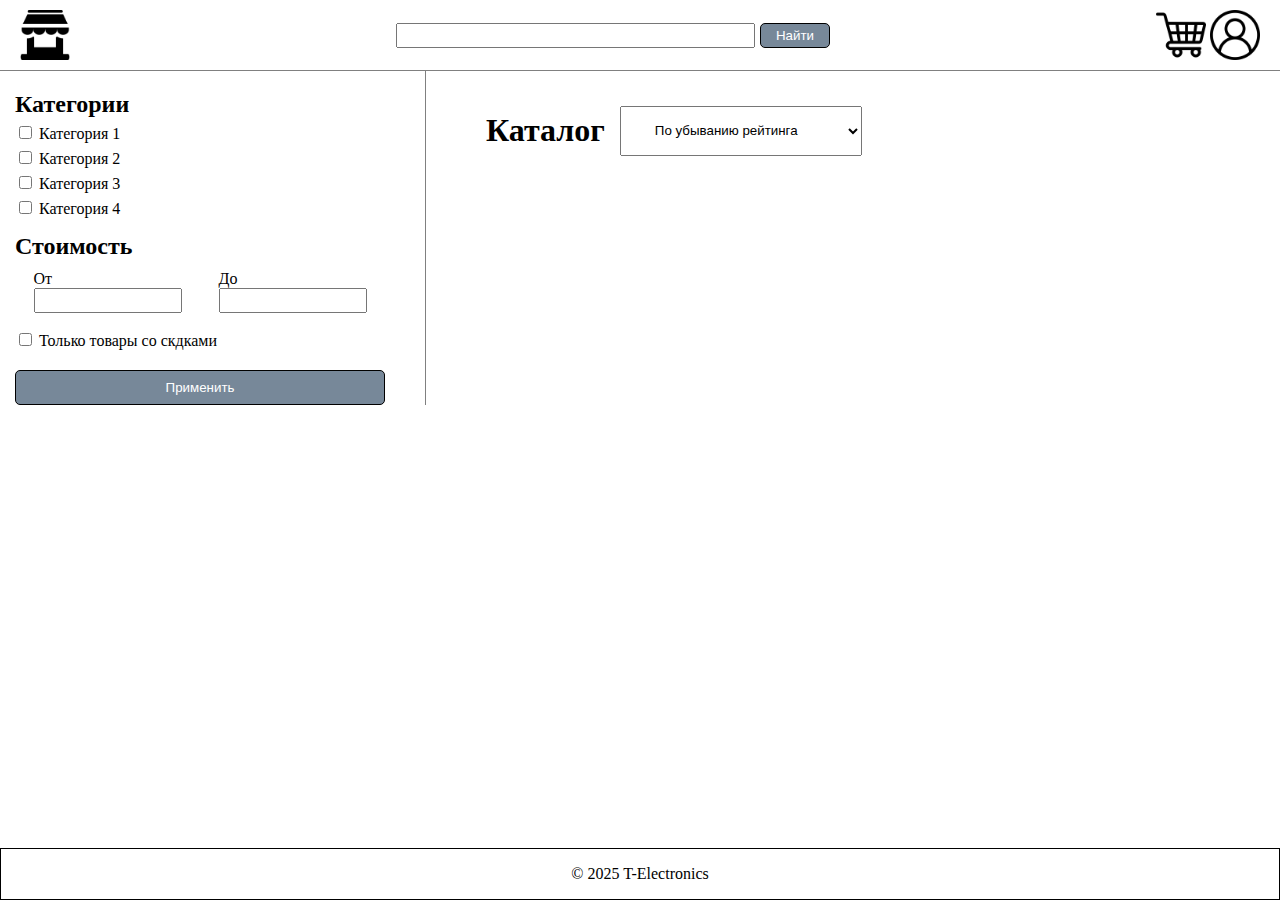
<file: index.html>
<!DOCTYPE html>
<html lang="en">
<head>
    <meta charset="UTF-8">
    <meta name="viewport" content="width=device-width, initial-scale=1.0">
    <link rel="stylesheet" href="main.css">
    <title>Главная страница</title>
</head>
<body>
    <header>
        <img src="resources/icons/logo.png" alt="Logo" id="logo-icon">
        <div id="search">
            <input type="text">
            <button>Найти</button>
        </div>
        <div id="link-icons">
            <a href="shopping-cart.html"><img src="resources/icons/shopping-cart.png" alt="shopping cart"></a>
            <a href="profile.html"><img src="resources/icons/user.png" alt="profile"></a>
        </div>
    </header>
    <main>
        <div>
            <aside>
                <h2>Категории</h2>
                <section>
                    <div>
                        <input type="checkbox" name="category">
                        <label for="category">Категория 1</label>
                    </div>
                    <div>
                        <input type="checkbox" name="category">
                        <label for="category">Категория 2</label>
                    </div>
                    <div>
                        <input type="checkbox" name="category">
                        <label for="category">Категория 3</label>
                    </div>
                    <div>
                        <input type="checkbox" name="category">
                        <label for="category">Категория 4</label>
                    </div>
                </section>
                <section>
                    <h2>Стоимость</h2>
                    <div id="price-filters">
                        <div class="price-filter">
                            <p>От</p>
                            <input type="number">
                        </div>
                        <div class="price-filter">
                            <p>До</p>
                            <input type="number">
                        </div>
                    </div>
                    <div class="block-only-discount">
                        <input type="checkbox" name="only-discount">
                        <label for="only-discount">Только товары со скдками</label>
                    </div>
                    <button>Применить</button>
                </section>
            </aside>
            <section id="catalog">
                <div id="catalog-top">
                    <h1>Каталог</h1>
                    <select name="sorting-catalog" id="sorting-catalog">
                        <option value="">По убыванию рейтинга</option>
                        <option value="">По возрастанию рейтинга</option>
                        <option value="">По убыванию цены</option>
                        <option value="">По возрастанию цены</option>
                    </select>
                </div>
                <div id="goods">
                <!-- Блоки с товарами -->
                </div>
                <!-- <div id="load-page">
                    <button>Загрузить ещё</button>
                </div> -->
            </section>
        </div>
    </main>
    <footer>
        <p>© 2025 T-Electronics</p>
    </footer>
    <script src="main.js"></script>
</body>
</html>
</file>
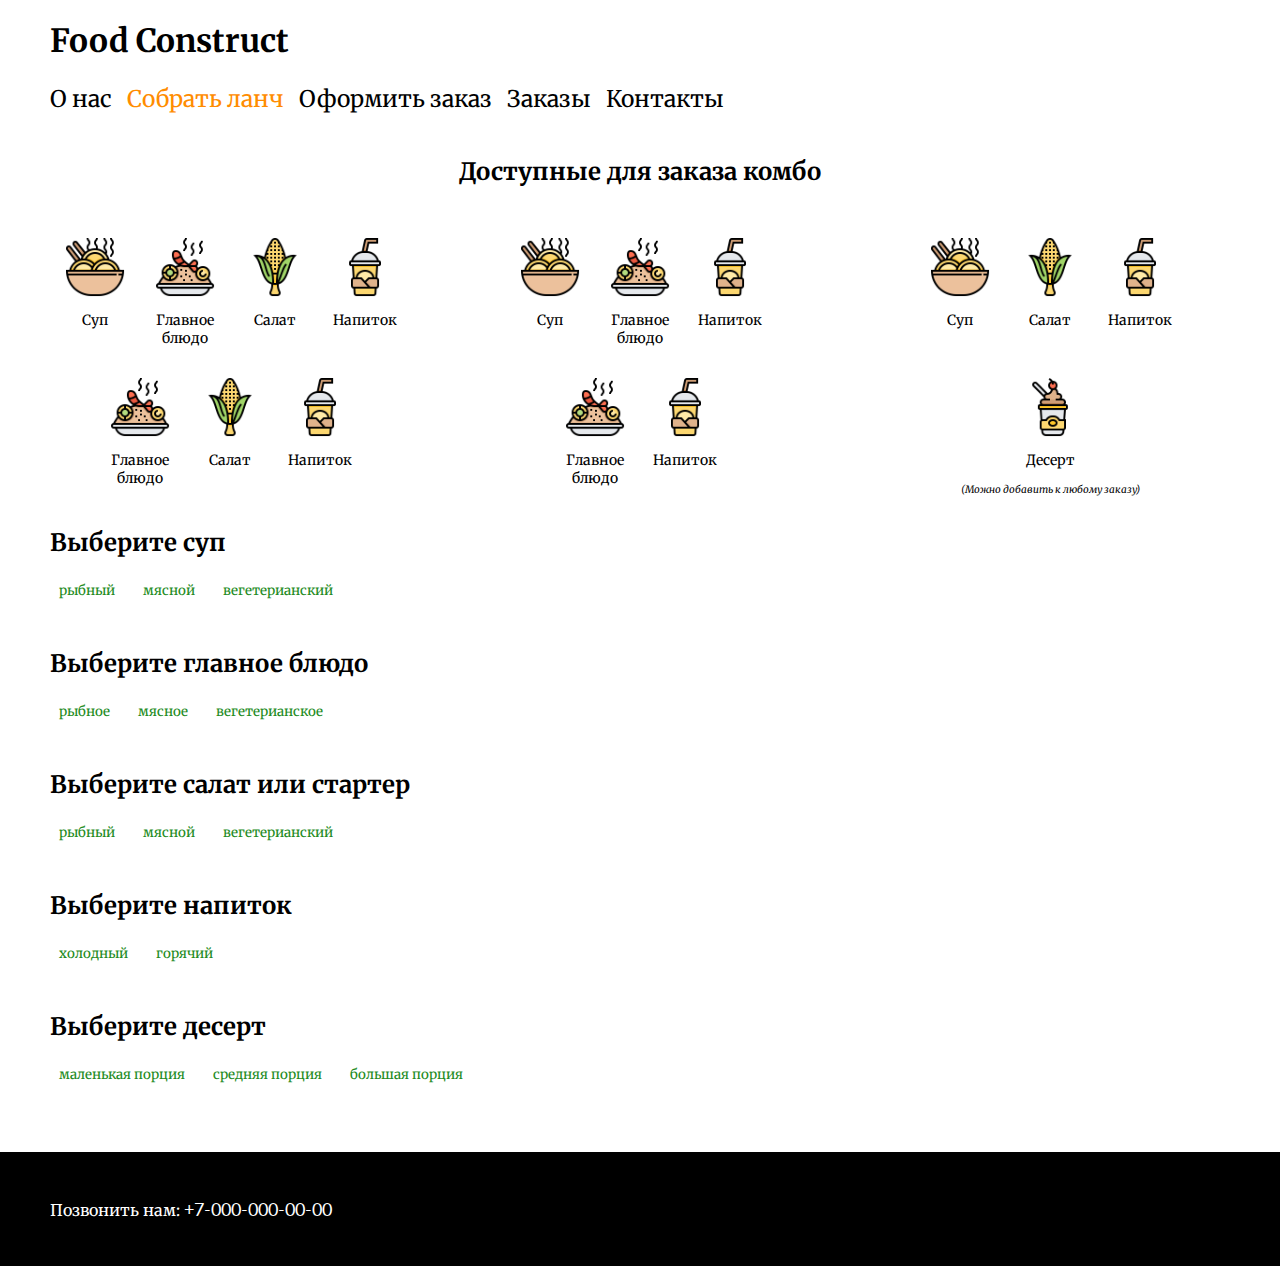
<file: getlunch.html>
<!DOCTYPE html>
<html lang="en">
<head>
    <meta charset="UTF-8">
    <meta name="viewport" content="width=device-width, initial-scale=1">

    <title>Собрать ланч</title>
    <link rel="stylesheet" href="getlunch.css">

    <link rel="preconnect" href="https://fonts.googleapis.com">
    <link rel="preconnect" href="https://fonts.gstatic.com" crossorigin>
    <link href="https://fonts.googleapis.com/css2?family=Merriweather:ital,wght@0,300;0,400;0,700;0,900;1,300;1,400;1,700;1,900&display=swap" rel="stylesheet">

    <link rel="preconnect" href="https://fonts.googleapis.com">
    <link rel="preconnect" href="https://fonts.gstatic.com" crossorigin>
    <link href="https://fonts.googleapis.com/css2?family=Lato:ital,wght@0,100;0,300;0,400;0,700;0,900;1,100;1,300;1,400;1,700;1,900&display=swap" rel="stylesheet">
</head>
<body>
    <header>
        <h1>Food Construct</h1>
        <nav>
            <ul class="nav_line">
                <li><a href="index.html">О нас</a></li>
                <li><a href="" class="active-link">Собрать ланч</a></li>
                <li><a href="getorder.html">Оформить заказ</a></li>
                <li><a href="">Заказы</a></li>
                <li><a href="#contacts">Контакты</a></li>
            </ul>
        </nav>
    </header>
    <main>
        <section id="combos">
            <h2>Доступные для заказа комбо</h2>
            <div class="combos-container">
                <div class="combos-variant">
                    <div class="combos-dish">
                        <img src="resources/icons/soup.png" alt="soup">
                        <p>Суп</p>
                    </div>
                    <div class="combos-dish">
                        <img src="resources/icons/main.png" alt="soup">
                        <p>Главное блюдо</p>
                    </div>
                    <div class="combos-dish">
                        <img src="resources/icons/salad.png" alt="soup">
                        <p>Салат</p>
                    </div>
                    <div class="combos-dish">
                        <img src="resources/icons/drink.png" alt="soup">
                        <p>Напиток</p>
                    </div>
                </div>
                <div class="combos-variant">
                    <div class="combos-dish">
                        <img src="resources/icons/soup.png" alt="soup">
                        <p>Суп</p>
                    </div>
                    <div class="combos-dish">
                        <img src="resources/icons/main.png" alt="soup">
                        <p>Главное блюдо</p>
                    </div>
                    <div class="combos-dish">
                        <img src="resources/icons/drink.png" alt="soup">
                        <p>Напиток</p>
                    </div>
                </div>
                <div class="combos-variant">
                    <div class="combos-dish">
                        <img src="resources/icons/soup.png" alt="soup">
                        <p>Суп</p>
                    </div>
                    <div class="combos-dish">
                        <img src="resources/icons/salad.png" alt="soup">
                        <p>Салат</p>
                    </div>
                    <div class="combos-dish">
                        <img src="resources/icons/drink.png" alt="soup">
                        <p>Напиток</p>
                    </div>
                </div>
                <div class="combos-variant">
                    <div class="combos-dish">
                        <img src="resources/icons/main.png" alt="soup">
                        <p>Главное блюдо</p>
                    </div>
                    <div class="combos-dish">
                        <img src="resources/icons/salad.png" alt="soup">
                        <p>Салат</p>
                    </div>
                    <div class="combos-dish">
                        <img src="resources/icons/drink.png" alt="soup">
                        <p>Напиток</p>
                    </div>
                </div>
                <div class="combos-variant">
                    <div class="combos-dish">
                        <img src="resources/icons/main.png" alt="soup">
                        <p>Главное блюдо</p>
                    </div>
                    <div class="combos-dish">
                        <img src="resources/icons/drink.png" alt="soup">
                        <p>Напиток</p>
                    </div>
                </div>
                <div class="combos-variant">
                    <div class="combos-dish">
                        <img src="resources/icons/desert.png" alt="soup">
                        <p>Десерт</p>
                        <p id="desert-combo-text">(Можно добавить к любому заказу)</p>
                    </div>

                </div>
            </div>
        </section>
        <section id="soup">
            <h2>Выберите суп</h2>
            <div class="filters">
                <button data-kind="fish">рыбный</button>
                <button data-kind="meat">мясной</button>
                <button data-kind="veg">вегетерианский</button>
            </div>
            <div class="dishes"></div>
        </section>
        <section id="main">
            <h2>Выберите главное блюдо</h2>
            <div class="filters">
                <button data-kind="fish">рыбное</button>
                <button data-kind="meat">мясное</button>
                <button data-kind="veg">вегетерианское</button>
            </div>
            <div class="dishes"></div>
        </section>
        <section id="salad_starter">
            <h2>Выберите салат или стартер</h2>
            <div class="filters">
                <button data-kind="fish">рыбный</button>
                <button data-kind="meat">мясной</button>
                <button data-kind="veg">вегетерианский</button>
            </div>
            <div class="dishes"></div>
        </section>
        <section id="beverage">
            <h2>Выберите напиток</h2>
            <div class="filters">
                <button data-kind="cold">холодный</button>
                <button data-kind="hot">горячий</button>
            </div>
            <div class="dishes"></div>
        </section>
        <section id="desert">
            <h2>Выберите десерт</h2>
            <div class="filters">
                <button data-kind="small">маленькая порция</button>
                <button data-kind="medium">средняя порция</button>
                <button data-kind="large">большая порция</button>
            </div>
            <div class="dishes"></div>
        </section>
    </main>
    <footer id="contacts">
            <p>Позвонить нам: <a href="https://www.youtube.com/watch?v=dQw4w9WgXcQ" id="phone">+7-000-000-00-00</a></p>
    </footer>

    <script src="dishes.js"></script>
    <script src="getlunch.js"></script> 
</body>
</html>
</file>
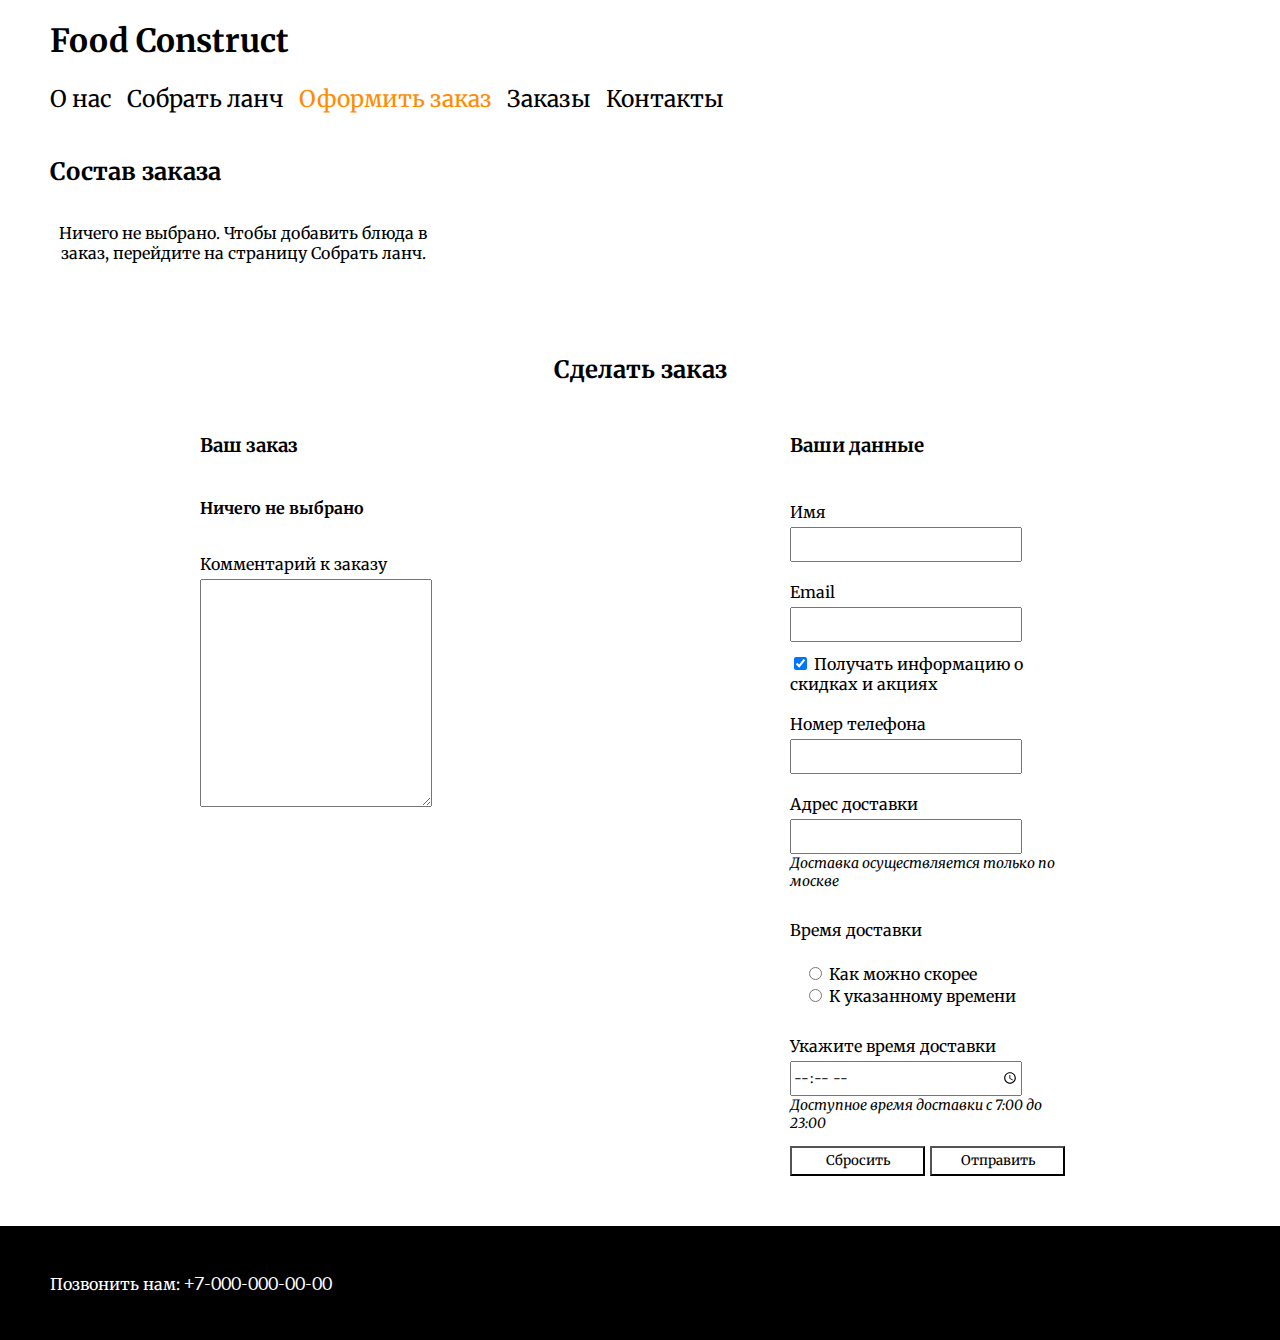
<file: getorder.html>
<!DOCTYPE html>
<html lang="en">
<head>
    <meta charset="UTF-8">
    <meta name="viewport" content="width=device-width, initial-scale=1">

    <title>Оформить заказ</title>
    <link rel="stylesheet" href="getlunch.css">

    <link rel="preconnect" href="https://fonts.googleapis.com">
    <link rel="preconnect" href="https://fonts.gstatic.com" crossorigin>
    <link href="https://fonts.googleapis.com/css2?family=Merriweather:ital,wght@0,300;0,400;0,700;0,900;1,300;1,400;1,700;1,900&display=swap" rel="stylesheet">

    <link rel="preconnect" href="https://fonts.googleapis.com">
    <link rel="preconnect" href="https://fonts.gstatic.com" crossorigin>
    <link href="https://fonts.googleapis.com/css2?family=Lato:ital,wght@0,100;0,300;0,400;0,700;0,900;1,100;1,300;1,400;1,700;1,900&display=swap" rel="stylesheet">
</head>
<body>
    <header>
        <h1>Food Construct</h1>
        <nav>
            <ul class="nav_line">
                <li><a href="index.html">О нас</a></li>
                <li><a href="getlunch.html">Собрать ланч</a></li>
                <li><a href="" class="active-link">Оформить заказ</a></li>
                <li><a href="">Заказы</a></li>
                <li><a href="#contacts">Контакты</a></li>
            </ul>
        </nav>
    </header>
    <main>
        <section id="order-components">
            <h2>Состав заказа</h2>
            <div class="order-dishes">
                <p id="components-nothing">Ничего не выбрано. Чтобы добавить блюда в заказ, перейдите на страницу <a href="getlunch.html">Собрать ланч</a>.</p>
            </div>
        </section>
        <form action="" method="post">
            <h2>Сделать заказ</h2>
            <div class="form-container">
                <section class="form-section">
                    <h3>Ваш заказ</h3>

                    <p id="selected-nothing"><b>Ничего не выбрано</b></p>

                    <div class="order" hidden>
                        <p><b>Суп</b></p>
                        <p id="selected-soup">Блюдо не выбрано</p>
                        <input type="text" id="soup-value" name="soup" value="" hidden>

                        <p><b>Главное блюдо</b></p>
                        <p id="selected-main-course">Блюдо не выбрано</p>
                        <input type="text" id="main-course-value" name="main-course" value="" hidden>

                        <p><b>Салат или стартер</b></p>
                        <p id="selected-salad">Блюдо не выбрано</p>
                        <input type="text" id="salad-value" name="salad_starter" value="" hidden>

                        <p><b>Напиток</b></p>
                        <p id="selected-drink">Блюдо не выбрано</p>
                        <input type="text" id="drink-value" name="beverage" value="" hidden>

                        <p><b>Главное блюдо</b></p>
                        <p id="selected-dessert">Блюдо не выбрано</p>
                        <input type="text" id="dessert-value" name="dessert" value="" hidden>

                        <p><b>Стоимость заказа</b></p>
                        <p id="order-price"><b>0&#8381;</b></p>
                    </div>

                    <label for="comment">Комментарий к заказу</label>
                    <textarea id="comment" name="comment"></textarea>  
                </section>
                <section class="form-section">
                    <h3>Ваши данные</h3>
                    
                    <label for="name-input">Имя</label>
                    <input type="text" id="name-input" name="client-name" required>

                    <label for="email-input">Email</label>
                    <input type="email" id="email-input" name="email" required>

                    <div>
                        <input type="checkbox" id="news-checkbox" name="get-news" checked>
                        <label for="news-checkbox">Получать информацию о скидках и акциях</label>
                    </div>

                    <label for="phone-input">Номер телефона</label>
                    <input type="text" id="phone-input" name="phone" required>

                    <label for="address-input">Адрес доставки</label>
                    <input type="text" id="address-input" name="address" required>
                    <p class="details">Доставка осуществляется только по москве</p>

                    <p>Время доставки</p>

                    <fieldset>
                        <div>
                            <input type="radio" name="delivery" id="delivery-fast" value="now" required>
                            <label for="delivery-fast">Как можно скорее</label>
                        </div>
    
                        <div>
                            <input type="radio" name="delivery" id="delivery-time" value="by_time">
                            <label for="delivery-time">К указанному времени</label>
                        </div>
                    </fieldset>
                    
                    <label for="time">Укажите время доставки</label>
                    <input type="time" name="time" id="time" min="07:00" max="23:00" step="300">
                    <p class="details">Доступное время доставки с 7:00 до 23:00</p>
                    <div class="form-buttons">
                        <button type="reset" id="reset">Сбросить</button>
                        <button type="submit" id="submit">Отправить</button>
                    </div> 
                </section>
            </div>
        </form>
    </main>
    <footer id="contacts">
            <p>Позвонить нам: <a href="https://www.youtube.com/watch?v=dQw4w9WgXcQ" id="phone">+7-000-000-00-00</a></p>
    </footer>

    <script src="getorder.js"></script> 
</body>
</html>
</file>
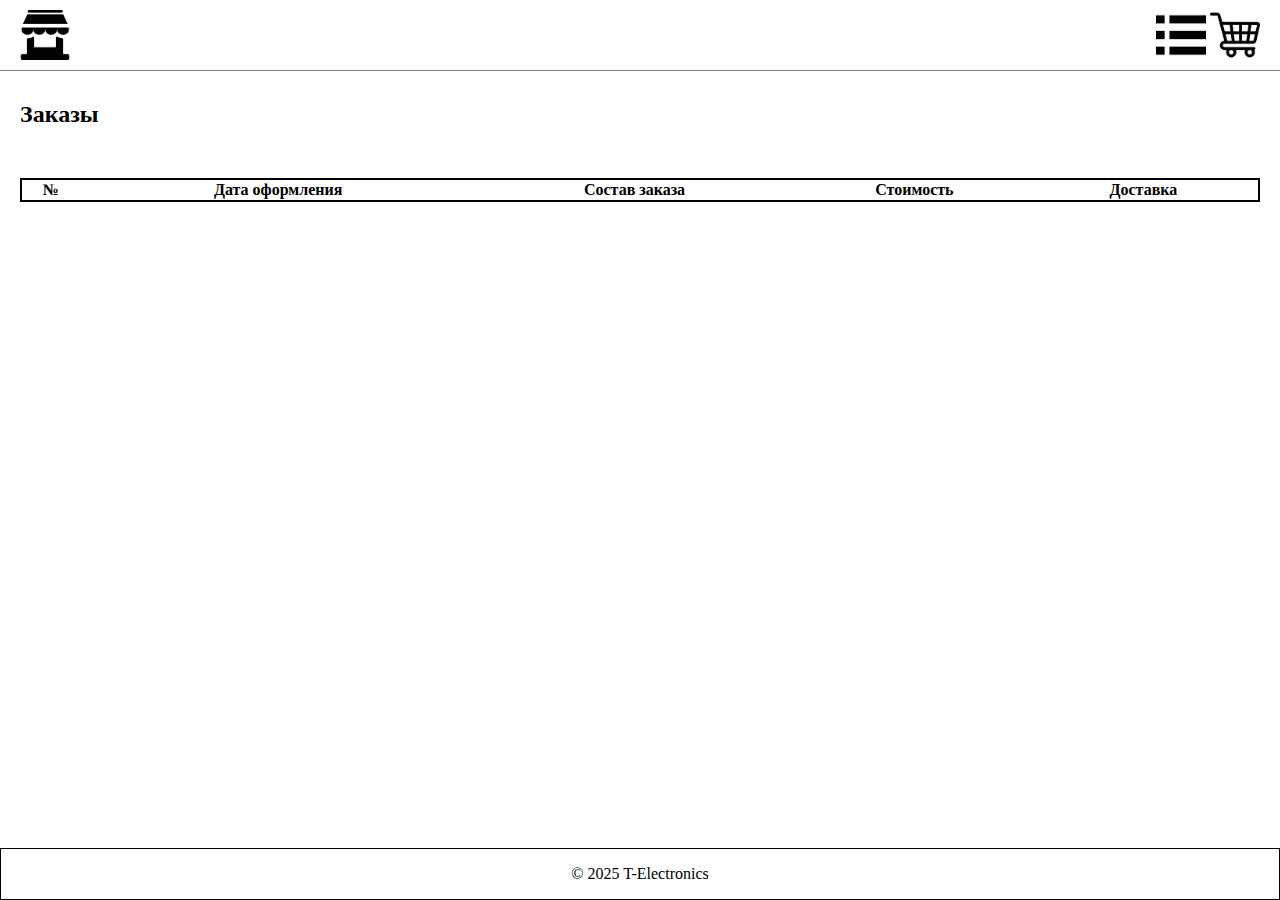
<file: profile.html>
<!DOCTYPE html>
<html lang="en">
<head>
    <meta charset="UTF-8">
    <meta name="viewport" content="width=device-width, initial-scale=1.0">
    <link rel="stylesheet" href="profile.css">
    <title>Корзина</title>
</head>
<body>
    <header>
        <img src="resources/icons/logo.png" alt="Logo" id="logo-icon">
        <div id="link-icons">
            <a href="index.html"><img src="resources/icons/menu.png" alt="catalog"></a>
            <a href="shopping-cart.html"><img src="resources/icons/shopping-cart.png" alt="shopping cart"></a>
        </div>
    </header>
    <main>
        <section>
            <h2>Заказы</h2>
            <div class="table-wrapper">
                <table>
                    <thead>
                        <tr>
                            <th>№</th>
                            <th>Дата оформления</th>
                            <th>Состав заказа</th>
                            <th>Стоимость</th>
                            <th>Доставка</th>
                            <th></th>
                        </tr>
                    </thead>
                </table>
            </div>
        </section>
    </main>
    <footer>
        <p>© 2025 T-Electronics</p>
    </footer>
    <script src="profile.js"></script>
</body>
</html>
</file>
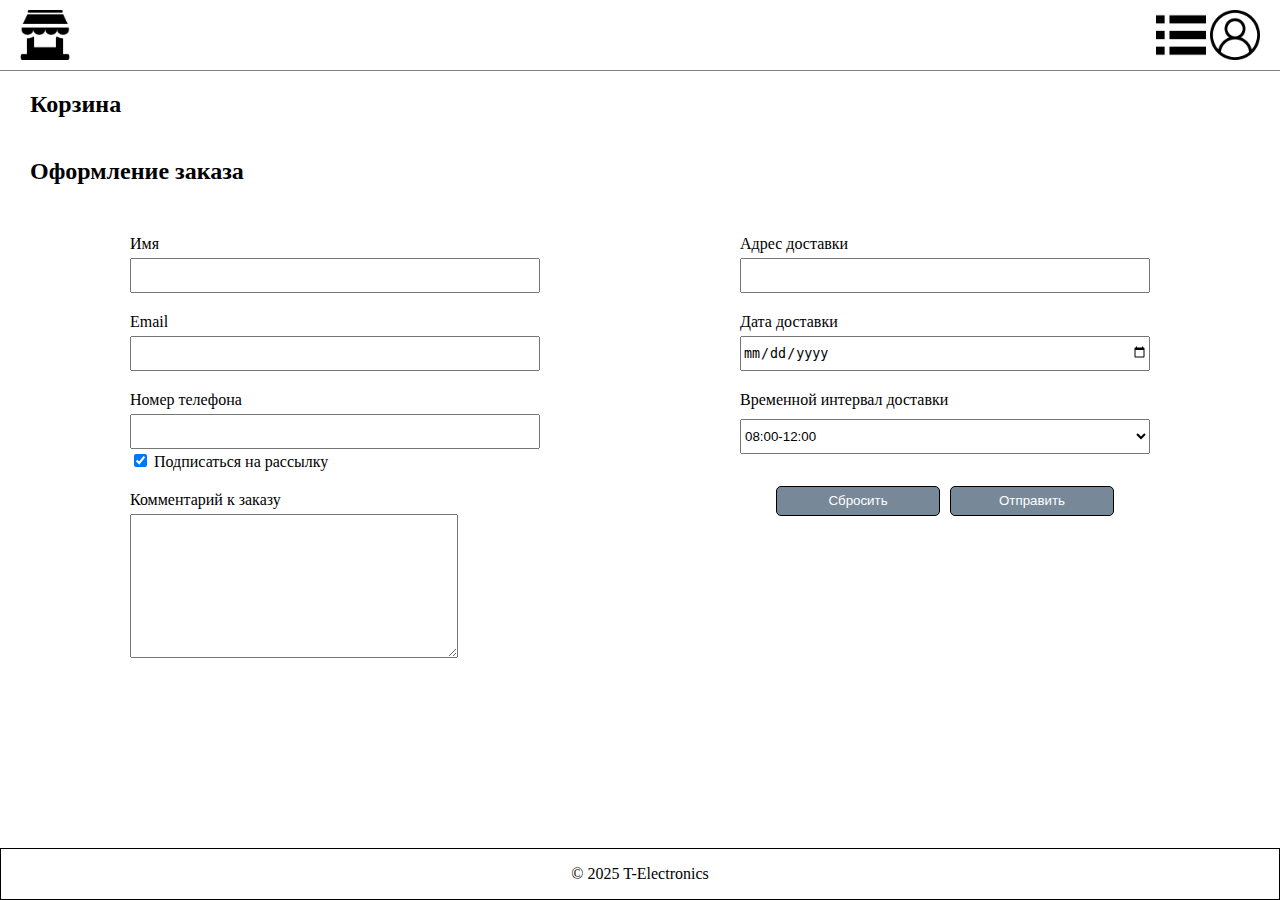
<file: shopping-cart.html>
<!DOCTYPE html>
<html lang="en">
<head>
    <meta charset="UTF-8">
    <meta name="viewport" content="width=device-width, initial-scale=1.0">
    <link rel="stylesheet" href="shopping-cart.css">
    <title>Корзина</title>
</head>
<body>
    <header>
        <img src="resources/icons/logo.png" alt="Logo" id="logo-icon">
        <div id="link-icons">
            <a href="index.html"><img src="resources/icons/menu.png" alt="catalog"></a>
            <a href="profile.html"><img src="resources/icons/user.png" alt="profile"></a>
        </div>
    </header>
    <main>
        <h2>Корзина</h2>
        <section id="goods">
            
        </section>
        <form action="" method="post">
            <h2>Оформление заказа</h2>
            <div class="form-container">
                <section class="form-section">

                    <label for="name-input">Имя</label>
                    <input type="text" id="name-input" name="client-name" required>

                    <label for="email-input">Email</label>
                    <input type="email" id="email-input" name="email" required>

                    <label for="phone-input">Номер телефона</label>
                    <input type="text" id="phone-input" name="phone" required>
 
                    <div>
                        <input type="checkbox" id="news-checkbox" name="get-news" checked>
                        <label for="news-checkbox">Подписаться на рассылку</label>
                    </div>

                    <label for="comment">Комментарий к заказу</label>
                    <textarea id="comment" name="comment"></textarea>  
                </section>
                <section class="form-section">

                    <label for="address-input">Адрес доставки</label>
                    <input type="text" id="address-input" name="address" required>

                    <label for="date">Дата доставки</label>
                    <input type="date" name="date" id="date" required>
                    
                    <label for="delivery-interval">Временной интервал доставки</label>
                    <select name="delivery-interval" id="delivery-interval">
                        <option value="08:00-12:00">08:00-12:00</option>
                        <option value="12:00-14:00">12:00-14:00</option>
                        <option value="14:00-18:00">14:00-18:00</option>
                        <option value="18:00-22:00">18:00-22:00</option>
                    </select>
                    <p class="final-cost"></p>
                    <p class="details"></p>
                    <div class="form-buttons">
                        <button type="reset" id="reset">Сбросить</button>
                        <button type="submit" id="submit">Отправить</button>
                    </div> 
                </section>
            </div>
        </form>
    </main>
    <footer>
        <p>© 2025 T-Electronics</p>
    </footer>
    <script src="shopping-cart.js"></script>
</body>
</html>
</file>
<file: main.css>
* {
    box-sizing: border-box;
}

body {
    margin: 0;
    padding: 0;
    display: flex;
    flex-direction: column;
    min-height: 100vh;
}

header {
    display: flex;
    justify-content: space-between;
    padding: 10px 20px;
    border-bottom: 1px gray solid;
}

#logo-icon {
    height: 50px;
}

#logo-icon img {
    height: 100%;
}

#search{
    width: 35%;
    display: flex;
    align-items: center;
}

#search input {
    flex-grow: 1;
    height: 50%;
    margin-right: 5px
}

#search button {
    height: 50%;
    width: 70px;
}

#link-icons {
    height: 50px;
}

#link-icons img {
    height: 100%;
}

main {
    display: flex;
    flex-direction: column;
}

main > div {
    display: flex;
}

.message-panel {
    display: flex;
    justify-content: space-between;
    border: 1px black solid;
    background-color: lightgreen;
    height: 50px;
    padding-left: 20px;
}

.message-panel button{
    height: 100%;
    border: none;
    background-color: transparent;
}

.message-panel button:hover{
    cursor: pointer;
}

.message-panel img {
    height: 100%;
}

aside {
    display: flex;
    flex-direction: column;
    border-right: 1px gray solid;
    padding: 10px 40px 0 15px;
}

aside h2 {
    margin: 0;
    margin-top: 10px;
}

aside section div {
    margin: 5px 0;
}

#price-filters {
    display: flex;
    flex-wrap: nowrap;
    justify-content: space-around;
    margin-bottom: 30px;
}

.price-filter{
    width: 40%;
    height: 25px;
}

.price-filter input {
    width: 100%;
    height: 100%;
}

.price-filter p {
    margin: 0;
}

.block-only-discount {
    margin-bottom: 20px;
}

aside button {
    width: 100%;
}

#catalog {
    display: flex;
    flex-direction: column;
    margin: 0 20px;
    padding: 0 40px;
}

#catalog-top {
    display: flex;
    justify-content: space-between;
    padding: 20px 0;
}

#sorting-catalog {
    margin: 15px;
    padding: 15px 30px;
}

#goods {
    display: grid;
    grid-template-columns: repeat(3, 1fr);
    gap: 100px;
    justify-items: stretch;

}

.good-card {
    display: flex;
    flex-direction: column;
    border: 2px transparent solid;
    cursor: pointer;
    filter: drop-shadow(17px 19px 24px rgba(0, 0, 0, 0.13));
    background-color: white;
    padding: 30px 40px;
}

.name {
    flex-grow: 1;
    margin-bottom: 0;
}

.good-card img {
    height: 300px;
    width: 300px;
    align-self: center;
}

.prices {
    display: flex;
    justify-content: space-around;
}

.old_price, .discount {
    color: red;
}

footer {
    margin: 0;
    margin-top: auto;
    border: 1px black solid;
    text-align: center;
    position: sticky;
    bottom: 0;
    background-color: white;
}

button {
    background-color: lightslategrey;
    color: white;
    border: 0.5px black solid;
    border-radius: 5px;
    height: 35px;
}

.delete-buttons {
    display: flex;
    justify-content: center;
}
</file>
<file: getlunch.css>
* {
    box-sizing: border-box;
    font-family: "Merriweather", serif;
}

body {
    margin: 0;
    display: flex;
    flex-direction: column;
    min-height: 100vh;
}

header, main{
    margin: 0 50px;
}

main {
    margin-bottom: 40px;
}

#combos {
    text-align: center;
    margin-bottom: 80px;    
}

.combos-container {
    display: grid;
    grid-template-columns: repeat(3, 1fr);
    margin-top: 50px;
    gap: 50px;
    text-align: center;
    row-gap: 70px;
}

.combos-variant {
    display: flex;
    gap: 30px;
    justify-content: center;

}

.combos-dish {
    display: flex;
    flex-direction: column;
    height: 70px;
    width: 60px;
    align-items: center;
}

.combos-dish img {
    width: 100%;  
}

.combos-dish img:hover {
    transform: scale(1.3) translateY(-10px) !important;
}

.combos-dish p {
    font-size: 14px;
}

#desert-combo-text {
    font-size: 10px;
    width: 400%;
    text-align: center;
    margin: 0;
    font-style: italic;
}

.nav_line {
    list-style: none;
    padding: 0;
    display: flex;
    gap: 15px;
    justify-content: flex-start;
    flex-wrap: wrap;
}

.active-link {
    color: darkorange !important;
}

a, a:visited {
    text-decoration: none;
    outline: none;
    color: inherit;
}

a:hover {
    color: darkorange;
    transition:0.2s;
}

.filters {
    display: flex;
    gap: 10px;
    margin-bottom: 25px;
}

.filters button {
    border: solid transparent;
    border-radius: 10px;
    background-color: white;
    color: forestgreen;
}

.filters button:hover, .active {
    background-color: lightgreen !important;
}

.dishes, .order-dishes{
    display: grid;
    grid-template-columns: repeat(3, 1fr);
    gap: 10px;
    justify-items: stretch;
}

.dish-card {
    display: flex;
    flex-direction: column;
    border: 2px solid transparent;
    padding: 30px 40px;
    border-radius: 35px;
    cursor: pointer;
    filter: drop-shadow(17px 19px 24px rgba(0, 0, 0, 0.13));
    background-color: white;
}

.dish-card:hover {
    border: 2px, solid, darkorange;
    box-sizing: content-box;
    transition: 0.2s;
}

.dish-card:hover button, .combo-link button:hover {
    background-color: lightgray;
}

.dish-card img {
    width: 100%;
    border-radius: 35px;
}

.dish-card * {
    margin: 5px 0;
}

.dish-card button, .combo-link button {
    margin-top: 15px;
    background-color: #f1eee9;
    padding: 10px 30px;
    border: black;
    border-radius: 10px;
    cursor: pointer;
}

.name {
    flex-grow: 1;
}

.prop {
    font-size:15px;
    color: gray;
}

ul, nav {
    font-size: larger;
    font-weight: 400;
}

form {
    margin-top: 75px;
}

form h2 {
    text-align: center;
}

#order-price {
    font-size: 25px;
}

.form-container {
    display: grid;
    grid-template-columns: repeat(2, 1fr);
    justify-items: stretch;
    justify-content: space-around;
}

.form-section {
    display: flex;
    flex-direction: column;
    padding: 10px 150px;
}

.form-section h3 {
    margin-bottom: 25px;
}

.form-section label {
    margin-top: 20px;
    margin-bottom: 0;
}

.form-section input {
    margin-top: 5px;
    width: 80%;
}

.form-section select {
    margin-top: 10px;
    height: 35px;
    width: 80%;
}

fieldset {
    border: 0;
}

.form-section div input {
    height: auto;
    width: auto;
}

.form-section input{
    height: 35px;
}

.form-section textarea {
    margin-top: 5px;
    height: 30%;
    width: 80%;
}

#news-checkbox {
    margin-top: 15px;
}

.details {
    font-style: italic;
    font-size: 14px;
    margin-top: 0;
}

.form-buttons {
    display: flex;
    gap: 5px;
}

.form-buttons button {
    height: 30px;
    width: 135px;
    background-color: white;  
}

.notification {
    position: fixed;
    top: 50%;
    left: 50%;
    transform: translate(-50%, -50%);
    border: black 2px solid;
    background-color: white;
    padding: 50px 200px;
    text-align: center; 
}
.notification button {
    width: 125px;
    border: black 2px solid;
    border-radius: 12px;
    padding: 10px 30px;
    margin-top: 20px;
    cursor: pointer;
}
.notification button:hover {
    background-color: black;
    color: white;
}

footer {
    background-color: black;
    color: white;
    margin: 0;
    padding: 30px 50px;
    margin-top: auto;
}

#phone {
    font-family: "Lato", sans-serif;
    font-size: large;
}

@media all and (max-width: 800px) {
    .dishes {
        grid-template-columns: repeat(2, 1fr);
    }

    .nav_line {
        justify-content: space-between;
    }
}

@media all and (max-width: 600px) {
    h1 {
        text-align: center;
    }

    .nav_line {
        flex-direction: column;
        align-content: center;
        font-size: calc(100% + 4px);
    }

    section > h2 {
        text-align: center;
    }

    .dishes {
        grid-template-columns: 1fr;
    }
}

.selected-dish {
    border: 2px, solid, darkorange;
    box-sizing: content-box;
}

#components-nothing {
    text-align: center;
}

.combo-panel {
    display: flex;
    justify-content: space-between;
    align-items: center;
    position: fixed;
    height: 80px;
    width: 100%;
    background-color: rgba(255,255,255,0.9);
    padding: 0 20px;
    bottom: 0;
}
</file>
<file: profile.css>
* {
    box-sizing: border-box;
}

body {
    margin: 0;
    padding: 0;
    display: flex;
    flex-direction: column;
    min-height: 100vh;
}

header {
    display: flex;
    justify-content: space-between;
    padding: 10px 20px;
    border-bottom: 1px gray solid;
    margin: 0px;
}

#logo-icon {
    height: 50px;
}

#logo-icon img {
    height: 100%;
}

#link-icons {
    height: 50px;
}

#link-icons img {
    height: 100%;
}

main {
    display: flex;
    flex-direction: column;
    align-items: stretch;
    margin: 0 0px;
    padding: 10px 20px;
}

table {
    padding: 10px;
    border: 2px, solid, black;
    border-collapse: collapse;
    text-align: center;
}

tbody {
    border: 2px, solid, black;
}

.action-buttons {
    display: flex;
    justify-content: space-around;
}

tbody button {
    height: 40px;
    width: 40px;
    background-color: transparent;
    border: 0 transparent;
    cursor: pointer;
}

tbody img {
    height: 100%;
    width: 100%;
}

.message-panel {
    display: flex;
    justify-content: space-between;
    border: 1px black solid;
    background-color: lightgreen;
    height: 50px;
    padding-left: 20px;
}

.message-panel button{
    height: 100%;
    border: none;
    background-color: transparent;
}

.message-panel button:hover{
    cursor: pointer;
}

.message-panel img {
    height: 100%;
}

footer {
    margin: 0;
    margin-top: auto;
    border: 1px black solid;
    text-align: center;
    position: sticky;
    bottom: 0;
    background-color: white;
}

.window {
    position: fixed;
    top: 50%;
    left: 50%;
    transform: translate(-50%, -50%);
    border: black 2px solid;
    background-color: white;
    padding: 0;
    width: 600px;
    text-align: center; 
    display: flex;
    flex-direction: column;
}

.cover-section {
    display: flex;
    justify-content: space-between;
    border: 1px black solid;
    width: 100%;
    padding: 0 20px;
}

.close-button {
    height: 50px;
    width: 50px;
    background-color: transparent;
    cursor: pointer;
    border: 0;
}

.close-button img {
    height: 100%;
}

.info-section {
    display: flex;
    justify-content: center;
    gap: 40px;
}

.prop-side, .values-side {
    display: flex;
    flex-direction: column;
    margin: 5px 20px;
}

.table-wrapper {
    display: flex;
    flex-direction: column;
    margin-top: 50px;
}

.info-section button, .button-wrapper button {
    background-color: lightslategrey;
    color: white;
    border: 0.5px black solid;
    border-radius: 5px;
    height: 35px;
}

.button-wrapper {
    display: flex;
    justify-content: center;
}

.delete-window .info-section{
    display: flex;
    flex-direction: column;
}

.delete-message {
    margin-bottom: 0;
}

.delete-buttons {
    margin-top: 0;
    margin-bottom: 20px;
}

.delete-buttons button{
    width: 100px;
}
</file>
<file: shopping-cart.css>
* {
    box-sizing: border-box;
}

body {
    margin: 0;
    padding: 0;
    display: flex;
    flex-direction: column;
    min-height: 100vh;
}

header {
    display: flex;
    justify-content: space-between;
    padding: 10px 20px;
    border-bottom: 1px gray solid;
    margin: px;
}

#logo-icon {
    height: 50px;
}

#logo-icon img {
    height: 100%;
}

#link-icons {
    height: 50px;
}

#link-icons img {
    height: 100%;
}

main {
    display: flex;
    flex-direction: column;
    align-items: stretch;
    margin: 0;
    padding: 0 30px;
}

.message-panel {
    display: flex;
    justify-content: space-between;
    border: 1px black solid;
    background-color: lightgreen;
    height: 50px;
    padding-left: 20px;
}

.message-panel button{
    height: 100%;
    border: none;
    background-color: transparent;
}

.message-panel button:hover{
    cursor: pointer;
}

.message-panel img {
    height: 100%;
}

#goods {
    display: grid;
    grid-template-columns: repeat(3, 1fr);
    gap: 100px;
    justify-items: stretch;
}

.good-card {
    display: flex;
    flex-direction: column;
    border: 2px transparent solid;
    cursor: pointer;
    filter: drop-shadow(17px 19px 24px rgba(0, 0, 0, 0.13));
    background-color: white;
    padding: 30px 40px;
}

.form-buttons {
    display: flex;
    justify-content: center;
    gap: 10px;
}

.form-buttons button {
    width: 40%;
    height: 30px;
}

.name {
    flex-grow: 1;
    margin-bottom: 0;
}

.good-card img {
    height: 300px;
    width: 300px;
    align-self: center;
}

.old_price, .discount {
    color: red;
}

.prices {
    display: flex;
    justify-content: space-around;
}

.form-container {
    display: grid;
    grid-template-columns: repeat(2, 1fr);
    justify-items: stretch;
    justify-content: space-around;
}

.form-section {
    display: flex;
    flex-direction: column;
    padding: 10px 100px;
    height: 500px;
}

.form-section h3 {
    margin-bottom: 25px;
}

.form-section label {
    margin-top: 20px;
    margin-bottom: 0;
}

.form-section input {
    margin-top: 5px;
    width: 80%;
}

.form-section select {
    margin-top: 10px;
    height: 35px;
    width: 80%;
}

fieldset {
    border: 0;
}

.form-section div input {
    height: auto;
    width: auto;
}

.form-section input, .form-section select{
    height: 35px;
    width: 100%;
}

.form-section textarea {
    margin-top: 5px;
    height: 30%;
    width: 80%;
}

button {
    background-color: lightslategrey;
    color: white;
    border: 0.5px black solid;
    border-radius: 5px;
    height: 35px;
}

.final-cost {
    margin-bottom: 0;
    text-align: center;
}

.details {
    margin-top: 0;
    text-align: center;
}

footer {
    margin: 0;
    margin-top: auto;
    border: 1px black solid;
    text-align: center;
    position: sticky;
    bottom: 0;
    background-color: white;
}
</file>
